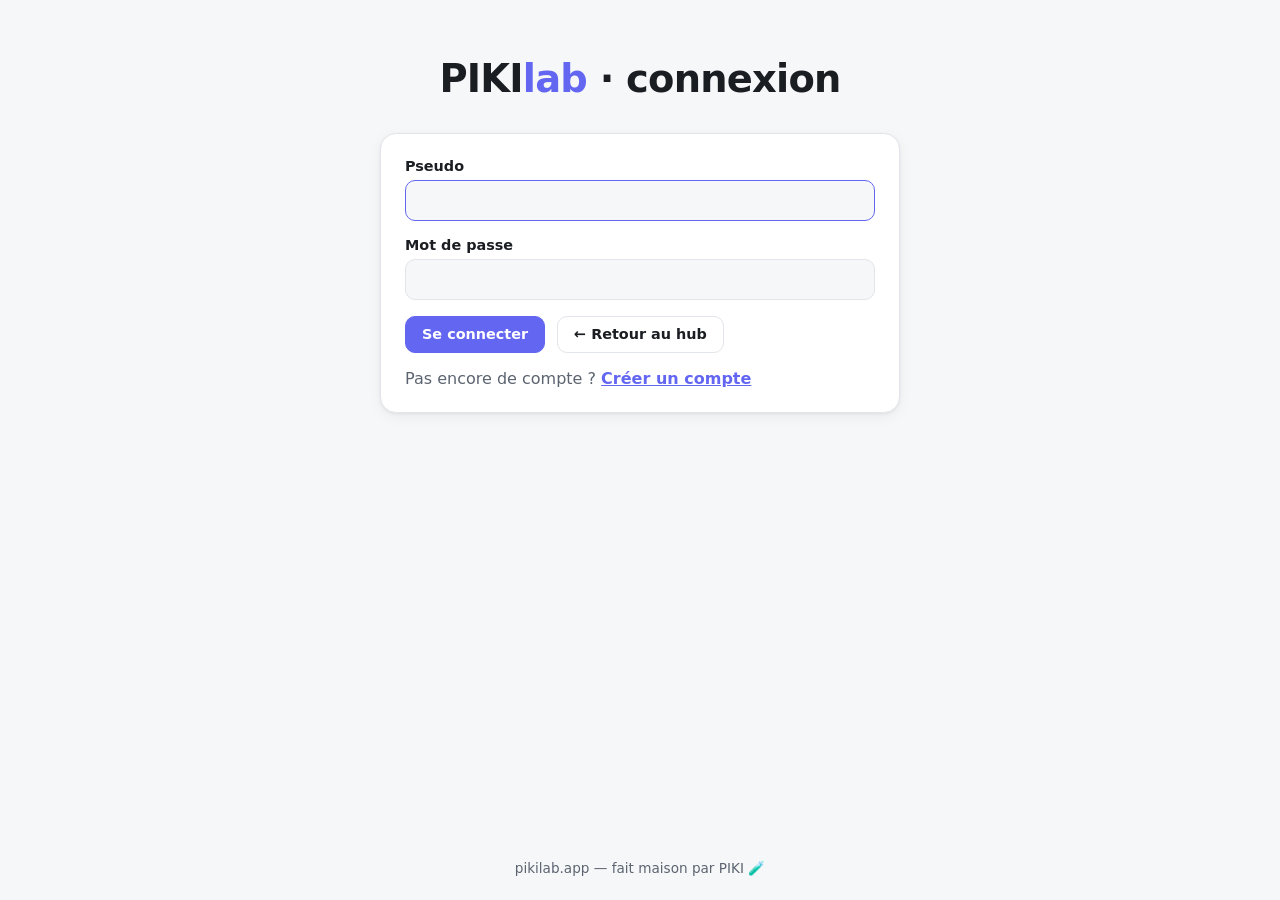
<file: login/index.html>
<!DOCTYPE html>
<html lang="fr">
<head>
  <meta charset="UTF-8">
  <meta name="viewport" content="width=device-width, initial-scale=1.0">
  <meta name="robots" content="noindex">
  <title>Connexion — PIKIlab</title>
  <link rel="icon" href="data:image/svg+xml,<svg xmlns='http://www.w3.org/2000/svg' viewBox='0 0 100 100'><text y='.9em' font-size='90'>🔒</text></svg>">
  <link rel="stylesheet" href="/lab.css">
</head>
<body>
  <main>
    <header>
      <h1>PIKI<span class="lab">lab</span> · connexion</h1>
    </header>

    <form class="panel" method="POST" action="/login/">
      <p class="error" id="error" hidden>Pseudo ou mot de passe incorrect.</p>

      <label class="field">
        <span>Pseudo</span>
        <input type="text" name="username" autocomplete="username" required autofocus>
      </label>

      <label class="field">
        <span>Mot de passe</span>
        <input type="password" name="password" autocomplete="current-password" required>
      </label>

      <input type="hidden" name="next" id="next" value="/">

      <div class="actions">
        <button class="btn btn-primary" type="submit">Se connecter</button>
        <a class="btn" href="/">← Retour au hub</a>
      </div>

      <p class="muted">Pas encore de compte ? <a href="/signup/">Créer un compte</a></p>
    </form>
  </main>

  <footer>pikilab.app — fait maison par PIKI 🧪</footer>

  <script>
    const params = new URLSearchParams(location.search);
    if (params.has("erreur")) document.getElementById("error").hidden = false;
    if (params.get("next")) document.getElementById("next").value = params.get("next");
  </script>
</body>
</html>
</file>
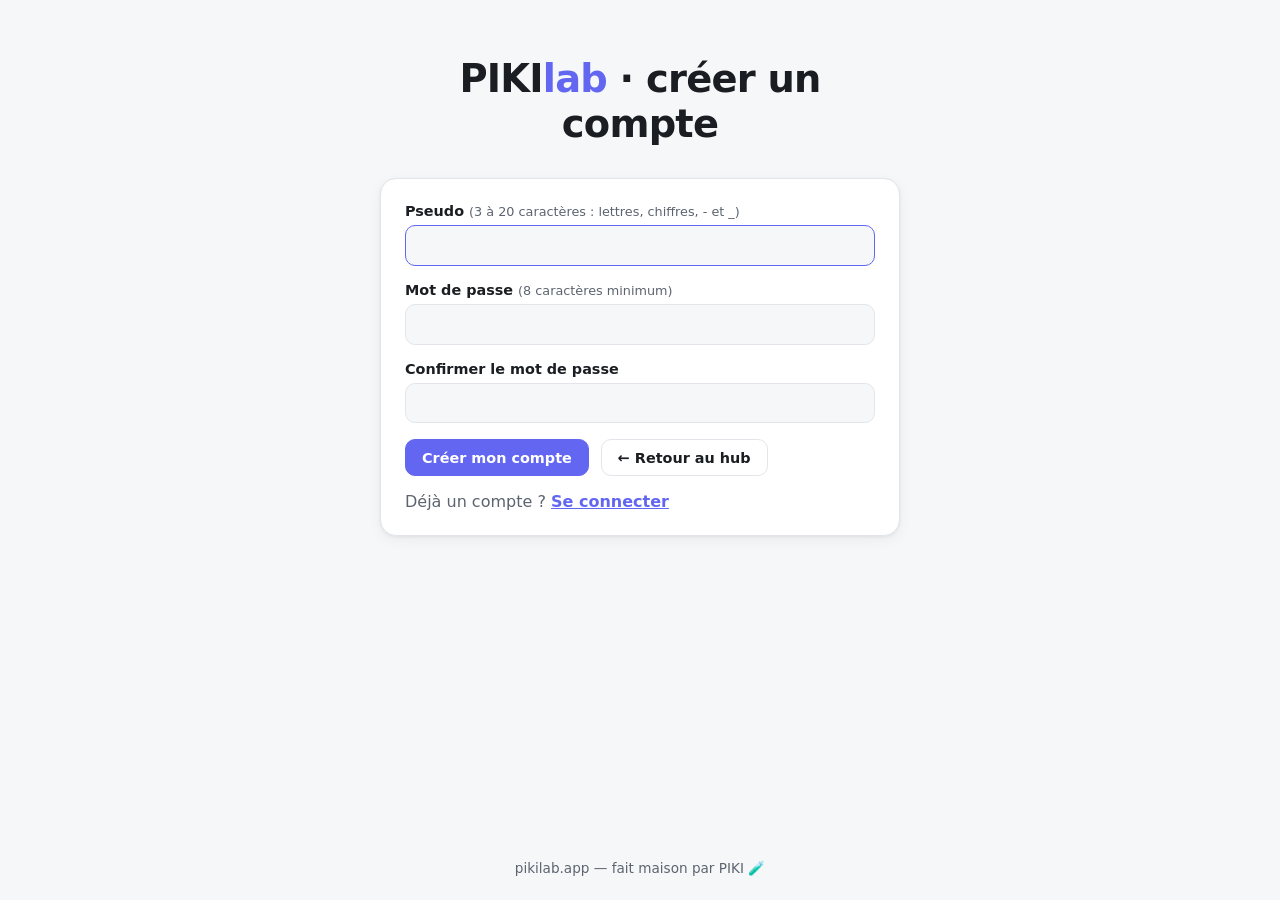
<file: signup/index.html>
<!DOCTYPE html>
<html lang="fr">
<head>
  <meta charset="UTF-8">
  <meta name="viewport" content="width=device-width, initial-scale=1.0">
  <meta name="robots" content="noindex">
  <title>Créer un compte — PIKIlab</title>
  <link rel="icon" href="data:image/svg+xml,<svg xmlns='http://www.w3.org/2000/svg' viewBox='0 0 100 100'><text y='.9em' font-size='90'>🧪</text></svg>">
  <link rel="stylesheet" href="/lab.css">
</head>
<body>
  <main>
    <header>
      <h1>PIKI<span class="lab">lab</span> · créer un compte</h1>
    </header>

    <form class="panel" method="POST" action="/signup/">
      <p class="error" id="error" hidden></p>

      <label class="field">
        <span>Pseudo <small class="muted">(3 à 20 caractères : lettres, chiffres, - et _)</small></span>
        <input type="text" name="username" autocomplete="username" required autofocus
               minlength="3" maxlength="20" pattern="[A-Za-z0-9_\-]{3,20}">
      </label>

      <label class="field">
        <span>Mot de passe <small class="muted">(8 caractères minimum)</small></span>
        <input type="password" name="password" autocomplete="new-password" required minlength="8">
      </label>

      <label class="field">
        <span>Confirmer le mot de passe</span>
        <input type="password" name="confirm" autocomplete="new-password" required minlength="8">
      </label>

      <div class="actions">
        <button class="btn btn-primary" type="submit">Créer mon compte</button>
        <a class="btn" href="/">← Retour au hub</a>
      </div>

      <p class="muted">Déjà un compte ? <a href="/login/">Se connecter</a></p>
    </form>
  </main>

  <footer>pikilab.app — fait maison par PIKI 🧪</footer>

  <script>
    const messages = {
      pseudo: "Pseudo invalide : 3 à 20 caractères, lettres, chiffres, - et _ uniquement.",
      court: "Le mot de passe doit faire au moins 8 caractères.",
      confirm: "Les deux mots de passe ne sont pas identiques.",
      pris: "Ce pseudo est déjà pris.",
      config: "Les comptes ne sont pas encore activés sur le site."
    };
    const code = new URLSearchParams(location.search).get("erreur");
    if (code) {
      const error = document.getElementById("error");
      error.textContent = messages[code] || "Une erreur est survenue.";
      error.hidden = false;
    }
  </script>
</body>
</html>
</file>
<file: lab.css>
/* Styles communs du hub, de l'admin et des pages de connexion */
:root {
  --bg: #f6f7f9;
  --bg-card: #ffffff;
  --text: #1a1d21;
  --text-muted: #5c6470;
  --border: #e2e5ea;
  --shadow: 0 1px 3px rgba(0, 0, 0, .06), 0 4px 14px rgba(0, 0, 0, .05);
  --shadow-hover: 0 4px 10px rgba(0, 0, 0, .08), 0 12px 28px rgba(0, 0, 0, .1);
  --accent: #6366f1;
  --bad: #dc2626;
  --good: #16a34a;
}

@media (prefers-color-scheme: dark) {
  :root {
    --bg: #0f1115;
    --bg-card: #181b21;
    --text: #e8eaed;
    --text-muted: #9aa3af;
    --border: #262a32;
    --shadow: 0 1px 3px rgba(0, 0, 0, .3), 0 4px 14px rgba(0, 0, 0, .25);
    --shadow-hover: 0 4px 10px rgba(0, 0, 0, .4), 0 12px 28px rgba(0, 0, 0, .45);
    --accent: #818cf8;
    --bad: #f87171;
    --good: #4ade80;
  }
}

* { margin: 0; padding: 0; box-sizing: border-box; }

body {
  font-family: system-ui, -apple-system, "Segoe UI", Roboto, sans-serif;
  background: var(--bg);
  color: var(--text);
  min-height: 100vh;
  display: flex;
  flex-direction: column;
  -webkit-font-smoothing: antialiased;
}

main {
  flex: 1;
  width: 100%;
  max-width: 560px;
  margin: 0 auto;
  padding: 3.5rem 1.25rem 2rem;
}

main.wide { max-width: 960px; }
main > * + * { margin-top: 1.25rem; }

header { text-align: center; margin-bottom: 2rem; }

header h1 {
  font-size: clamp(1.8rem, 6vw, 2.4rem);
  font-weight: 800;
  letter-spacing: -.02em;
}

header h1 .lab { color: var(--accent); }

footer {
  text-align: center;
  padding: 1.5rem;
  color: var(--text-muted);
  font-size: .85rem;
}

footer a { color: var(--text-muted); font-weight: 600; text-decoration: none; }
footer a:hover { color: var(--accent); }

/* ---------- Cartes de projet (hub + aperçu admin) ---------- */

.grid {
  display: grid;
  grid-template-columns: repeat(auto-fill, minmax(260px, 1fr));
  gap: 1.25rem;
}

.card {
  display: flex;
  flex-direction: column;
  gap: .55rem;
  background: var(--bg-card);
  border: 1px solid var(--border);
  border-radius: 16px;
  padding: 1.5rem;
  text-decoration: none;
  color: inherit;
  box-shadow: var(--shadow);
  transition: transform .18s ease, box-shadow .18s ease, border-color .18s ease;
}

a.card:hover, a.card:focus-visible {
  transform: translateY(-3px);
  box-shadow: var(--shadow-hover);
  border-color: var(--accent);
  outline: none;
}

.card .emoji { font-size: 2rem; line-height: 1; }
.card h2 { font-size: 1.15rem; font-weight: 700; overflow-wrap: anywhere; }

.card p {
  color: var(--text-muted);
  font-size: .95rem;
  line-height: 1.5;
  flex: 1;
  overflow-wrap: anywhere;
}

.card .url {
  margin-top: .4rem;
  font-size: .85rem;
  color: var(--accent);
  font-weight: 600;
  overflow-wrap: anywhere;
}

.card .url::after { content: " →"; transition: margin-left .18s ease; }
a.card:hover .url::after { margin-left: .25rem; }

/* ---------- Panneaux, formulaires, boutons ---------- */

.panel {
  background: var(--bg-card);
  border: 1px solid var(--border);
  border-radius: 16px;
  padding: 1.5rem;
  box-shadow: var(--shadow);
  display: flex;
  flex-direction: column;
  gap: 1rem;
}

.muted { color: var(--text-muted); }
.muted strong { color: var(--text); }
.muted a { color: var(--accent); font-weight: 600; }
small.muted { font-weight: 500; font-size: .8rem; }
.error { color: var(--bad); font-weight: 600; font-size: .9rem; }

.field { display: flex; flex-direction: column; gap: .4rem; font-weight: 600; font-size: .9rem; }

.field-head { display: flex; justify-content: space-between; align-items: baseline; gap: .5rem; }
.counter { color: var(--text-muted); font-weight: 500; font-size: .75rem; }

.field input, .field textarea {
  font: inherit;
  font-weight: 500;
  padding: .7rem .8rem;
  border-radius: 10px;
  border: 1px solid var(--border);
  background: var(--bg);
  color: var(--text);
}

.field textarea { resize: vertical; min-height: 4.5rem; }
.field input:focus, .field textarea:focus { outline: none; border-color: var(--accent); }

.actions { display: flex; gap: .75rem; flex-wrap: wrap; align-items: center; }
.actions .spacer { flex: 1; }

.btn {
  font: inherit;
  font-weight: 600;
  font-size: .9rem;
  text-decoration: none;
  border-radius: 10px;
  padding: .6rem 1rem;
  border: 1px solid var(--border);
  background: var(--bg-card);
  color: var(--text);
  cursor: pointer;
  transition: border-color .12s ease, filter .12s ease;
}

.btn:hover { border-color: var(--accent); }
.btn:disabled { opacity: .4; cursor: default; border-color: var(--border); }
.btn-primary { background: var(--accent); border-color: var(--accent); color: #fff; }
.btn-primary:hover { filter: brightness(1.08); }
.btn-danger { color: var(--bad); }
.btn-danger:hover { border-color: var(--bad); }

/* ---------- Admin ---------- */

.topbar { flex-direction: row; align-items: center; justify-content: space-between; flex-wrap: wrap; }

.section-head { display: flex; justify-content: space-between; align-items: center; gap: 1rem; }
.section-head h2 { font-size: 1.25rem; }

.admin-card { cursor: pointer; }
.admin-card:hover { border-color: var(--accent); }

.card-tools {
  display: flex;
  gap: .4rem;
  margin-top: .6rem;
  padding-top: .8rem;
  border-top: 1px solid var(--border);
}

.card-tools .btn { padding: .35rem .65rem; font-size: .8rem; }
.card-tools .edit { flex: 1; }

.empty {
  grid-column: 1 / -1;
  text-align: center;
  padding: 2rem;
  border: 1px dashed var(--border);
  border-radius: 16px;
}

/* Fenêtre d'édition */
dialog {
  margin: auto;
  padding: 0;
  width: min(760px, calc(100% - 2rem));
  max-height: calc(100% - 2rem);
  border: 1px solid var(--border);
  border-radius: 18px;
  background: var(--bg-card);
  color: var(--text);
  box-shadow: var(--shadow-hover);
}

dialog::backdrop { background: rgba(0, 0, 0, .45); backdrop-filter: blur(2px); }

.editor { padding: 1.5rem; display: flex; flex-direction: column; gap: 1.25rem; }
.editor h2 { font-size: 1.25rem; }

.editor-body {
  display: grid;
  grid-template-columns: 1fr 260px;
  gap: 1.5rem;
  align-items: start;
}

.editor-form { display: flex; flex-direction: column; gap: 1rem; }
.title-row { display: flex; gap: .75rem; align-items: flex-end; }
.title-row .field:last-child { flex: 1; }

.emoji-btn {
  width: 3.2rem;
  height: 3.2rem;
  font-size: 1.8rem;
  line-height: 1;
  border-radius: 12px;
  border: 1px solid var(--border);
  background: var(--bg);
  cursor: pointer;
}

.emoji-btn:hover, .emoji-btn[aria-expanded="true"] { border-color: var(--accent); }

.emoji-pop emoji-picker {
  width: 100%;
  height: 320px;
  border: 1px solid var(--border);
  border-radius: 12px;
  --border-color: transparent;
  --border-radius: 12px;
  --outline-color: var(--accent);
}

.preview-side { display: flex; flex-direction: column; gap: .5rem; }
.preview-side .label { font-size: .8rem; font-weight: 600; color: var(--text-muted); }
.preview-side .card { pointer-events: none; }

.toast {
  position: fixed;
  left: 50%;
  bottom: 1.5rem;
  transform: translateX(-50%);
  background: var(--text);
  color: var(--bg);
  padding: .65rem 1.1rem;
  border-radius: 999px;
  font-weight: 600;
  font-size: .9rem;
  box-shadow: var(--shadow-hover);
}

@media (max-width: 640px) {
  .editor-body { grid-template-columns: 1fr; }
  .preview-side { order: -1; }
}
</file>
